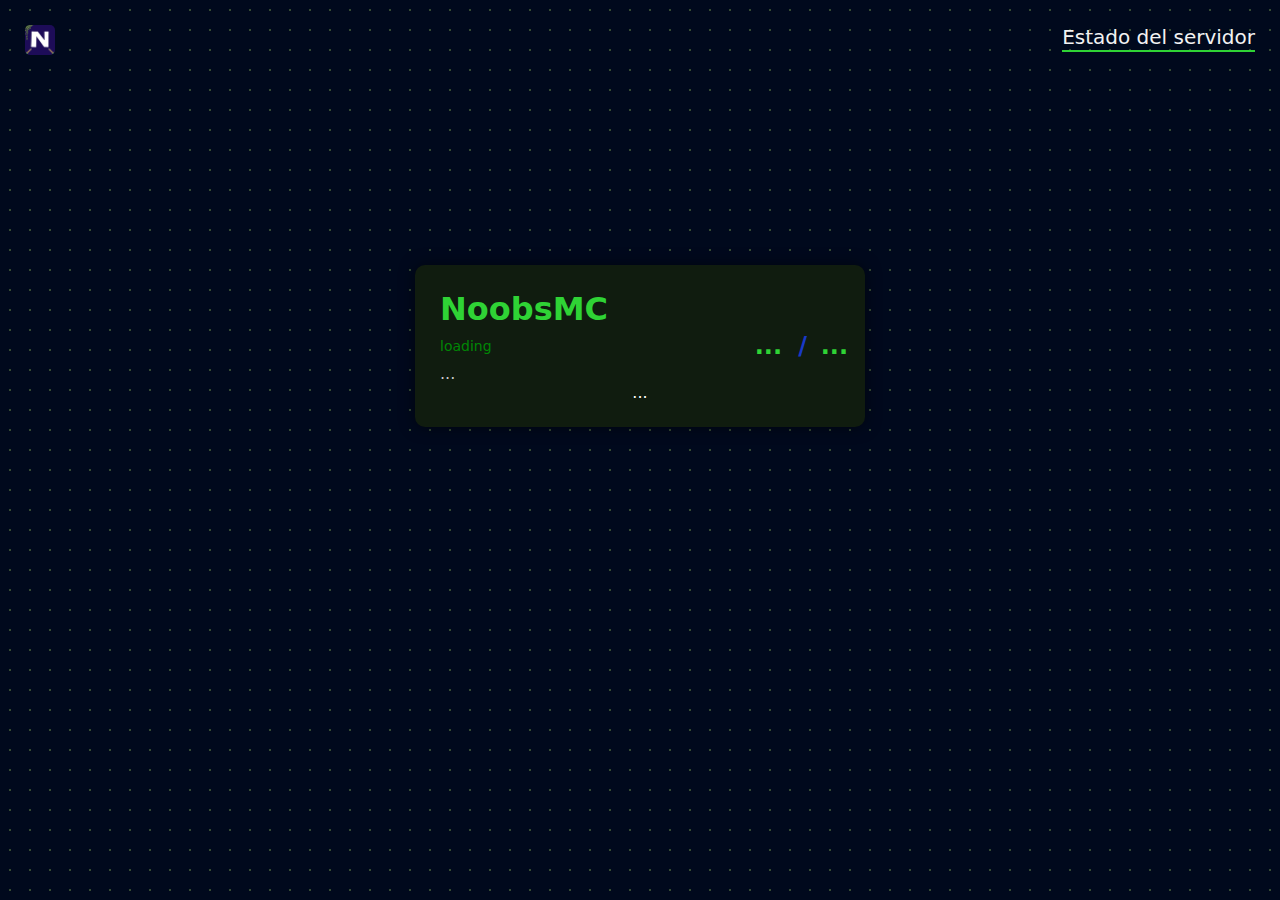
<file: status.html>
<!DOCTYPE html>
<html lang="es">
  <head>
    <meta charset="UTF-8" />
    <meta name="viewport" content="width=device-width, initial-scale=1.0" />
    <title>Estado del servidor | Noobs</title>
    <link rel="icon" href="./sources/fav_verde.webp" type="image/png" />
    <style>
      :root {
        --color-primario: #121214;
        --color-secundario: #2fd335;
        --color-terciario: #008705;
        scrollbar-width: thin;
      }

      body {
        background-color: #121216;
        color: white;
        font-family: system-ui, Arial, sans-serif;
        height: 100vh;
        margin: 0;
        background-color:#051f00;background-image:radial-gradient(#ffffff33 1px,#00091d 1px);background-size:20px 20px
      }

      .navbar {
        display: flex;
        justify-content: space-between;
        padding: 25px;
        max-width: 1400px;
        margin: auto;
      }
      .navbar .logo {
        color: #f2f2f2;
        text-decoration: none;
      }
      .logo {
        aspect-ratio: 1/1;
        border-radius: 5px;
      }
      .logo:hover {
        box-shadow: 0px 0px 12px #3a5ff4;
      }
      .navbar {
        color: #f2f2f2;
        font-size: 20px;
      }
      .title {
        position: relative;
        display: inline-block;
      }
      .title::after {
        content: "";
        position: absolute;
        width: 100%;
        height: 2px;
        background-color: var(--color-secundario);
        bottom: 8px;
        left: 0;
      }
      .card {
        background-color: #101c0f;
        border-radius: 10px;
        box-shadow: 0 0 15px rgba(0, 0, 0, 0.5);
        padding: 25px;
        top: 20%;
        text-align: center;
        position: relative;
        width: 400px;
        margin: auto;
      }
      .card:hover {
        box-shadow: 0 0 20px rgba(4, 70, 0, 0.8);
        transform: scale(1.3);
        transition: transform 0.8s ease-in-out;
      }
      .server-name {
        font-size: 16px;
        text-align: left;
        text-decoration: none;
        color: var(--color-secundario);
        margin: 0;
        h1 {
          margin: 0;
        }
      }

      .server-status {
        display: block;
        font-size: 14px;
        color: var(--color-terciario);
        text-decoration: none;
        margin: 10px 0;
        text-align: left;
      }

      .server-info {
        display: flex;
        justify-content: space-between;
        font-size: 16px;
      }

      .version {
        color: #ccc;
      }
      .players {
        color: var(--color-secundario);
        font-size: 24px;
        font-weight: bold;
        position: absolute;
        right: 83px;
        top: 50%;
        transform: translateY(-50%);
      }
      .barra {
        color: #1939c7;
        font-size: 24px;
        font-weight: bold;
        position: absolute;
        right: 58px;
        top: 50%;
        transform: translateY(-50%);
      }
      .players-max {
        color: var(--color-secundario);
        font-size: 24px;
        font-weight: bold;
        position: absolute;
        right: 17px;
        top: 50%;
        transform: translateY(-50%);
      }
      @media (max-width: 600px) {
        body {
          height: auto;
        }
        .card {
          width: 80%;
          padding: 15px;
          margin-top: 25%;
        }
        .card:hover {
          transform: none;
          box-shadow: none;
        }
        .players-max {right: 17px;}
      }
    </style>
  </head>
  <body>
    <header>
      <div class="navbar">
        <a href="../"
          ><img
            class="logo"
            width="30px"
            src="./sources/noobs.webp"
            alt="logo"
        /></a>
        <div class="title">Estado del servidor</div>
      </div>
    </header>
    <div class="card">
      <a class="server-name" href="../"><h1>NoobsMC</h1></a>
      <p id="status" class="server-status">loading</p>
      <div class="server-info">
        <span id="version" class="version">...</span>
        <span id="players" class="players">...</span><a class="barra">/</a
        ><span id="players-max" class="players-max">...</span>
      </div>
      <div class="hub">
        <span id="player-list" class="hub-name">...</span>
      </div>
    </div>
    <script type="module" src="./api/api.js"></script>
    <script>
      async function obtenerDatosParaStatus() {
        try {
          const data = await fetchData();

          // Actualizar los elementos HTML con los datos obtenidos
          document.getElementById("status").textContent = data.online
            ? "En línea"
            : "Apagado";
          document.getElementById("version").textContent =
            data.version.name_clean;

          document.getElementById("players").textContent = data.players;
          document.getElementById("players-max").textContent = data.maxPlayers;
          document.getElementById("player-list").textContent =
            data.playerNames.join(", ");
        } catch (error) {
          console.error("Error al obtener datos:", error);
        }
      }

      // Función para actualizar los datos cada 30 segundos
      function updateDataPeriodically() {
        fetchData(); // Primera llamada al cargar la página
        setInterval(fetchData, 30000); // Llama a fetchData cada 30 segundos (30000 milisegundos)
      }

      // Iniciar la actualización periódica al cargar la página

      obtenerDatosParaStatus();
    </script>
  </body>
</html>
</file>
